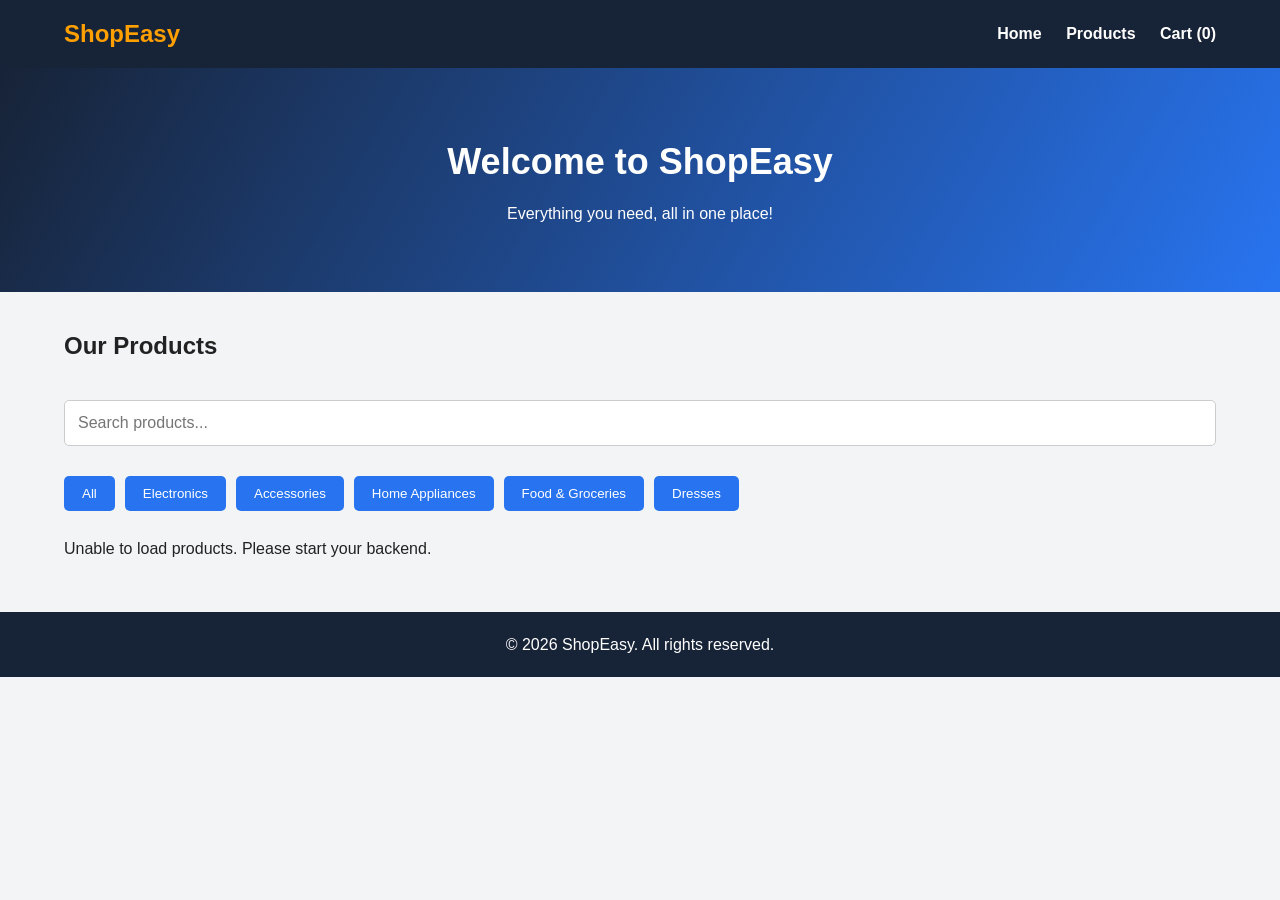
<file: frontend/index.html>
<!DOCTYPE html>
<html lang="en">

<head>
    <meta charset="UTF-8">
    <meta name="viewport" content="width=device-width, initial-scale=1.0">

    <title>ShopEasy - Online Shopping</title>

    <link rel="stylesheet" href="style.css">
</head>

<body>

    <!-- NAVIGATION BAR -->
    <nav class="navbar">
        <h2>ShopEasy</h2>

        <div>
            <a href="index.html">Home</a>
            <a href="#products">Products</a>
            <a href="cart.html">
                Cart (<span id="cart-count">0</span>)
            </a>
        </div>
    </nav>

    <!-- HERO SECTION -->
    <section class="hero">
        <h1>Welcome to ShopEasy</h1>
        <p>Everything you need, all in one place!</p>
    </section>

    <!-- PRODUCTS SECTION -->
    <main class="container" id="products">

        <h2>Our Products</h2>

        <!-- SEARCH -->
        <input
            type="text"
            id="search"
            placeholder="Search products..."
            oninput="searchProducts()"
        >

        <!-- PRODUCT CATEGORIES -->
        <div class="categories">

            <button onclick="filterProducts('all')">
                All
            </button>

            <button onclick="filterProducts('electronics')">
                Electronics
            </button>

            <button onclick="filterProducts('accessories')">
                Accessories
            </button>

            <button onclick="filterProducts('home')">
                Home Appliances
            </button>

            <button onclick="filterProducts('food')">
                Food & Groceries
            </button>

            <button onclick="filterProducts('dresses')">
                Dresses
            </button>

        </div>

        <!-- PRODUCTS DISPLAY -->
        <div id="product-list" class="product-grid"></div>

        <p id="no-products" style="display:none;">
            No products found.
        </p>

    </main>

    <!-- FOOTER -->
    <footer>
        <p>© 2026 ShopEasy. All rights reserved.</p>
    </footer>

    <script src="script.js"></script>

</body>
</html>
</file>
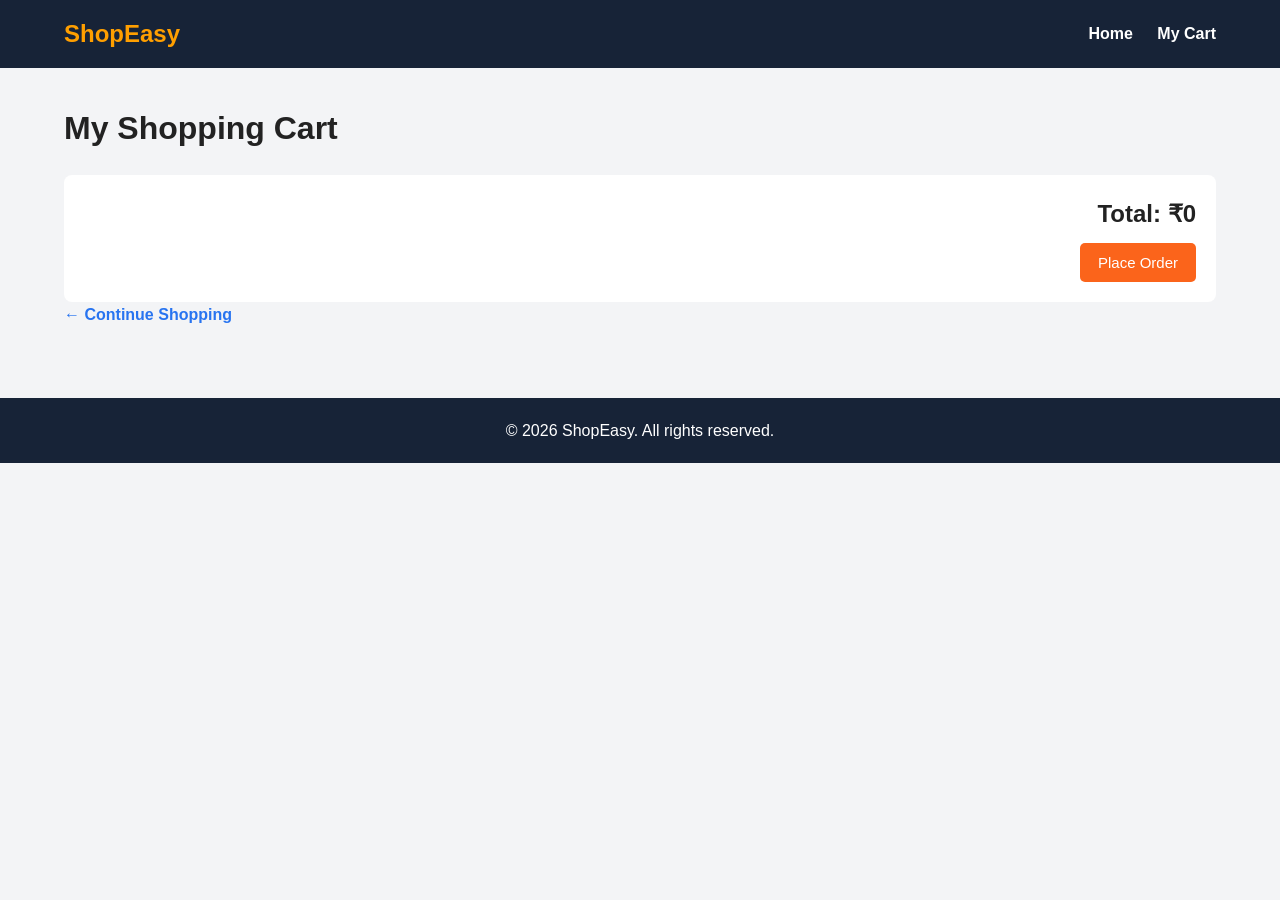
<file: frontend/cart.html>
<!DOCTYPE html>
<html lang="en">
<head>
    <meta charset="UTF-8">
    <meta name="viewport" content="width=device-width, initial-scale=1.0">
    <title>My Cart - ShopEasy</title>
    <link rel="stylesheet" href="style.css">
</head>
<body>

    <nav class="navbar">
        <h2>ShopEasy</h2>
        <div>
            <a href="index.html">Home</a>
            <a href="cart.html">My Cart</a>
        </div>
    </nav>

    <main class="container">
        <h1>My Shopping Cart</h1>

        <div id="cart-items"></div>

        <div class="cart-total">
            <h2>Total: ₹<span id="total">0</span></h2>
            <button onclick="checkout()">Place Order</button>
        </div>

        <a href="index.html" class="back-link">← Continue Shopping</a>
    </main>

    <footer>
        <p>© 2026 ShopEasy. All rights reserved.</p>
    </footer>

    <script src="script.js"></script>
</body>
</html>
</file>
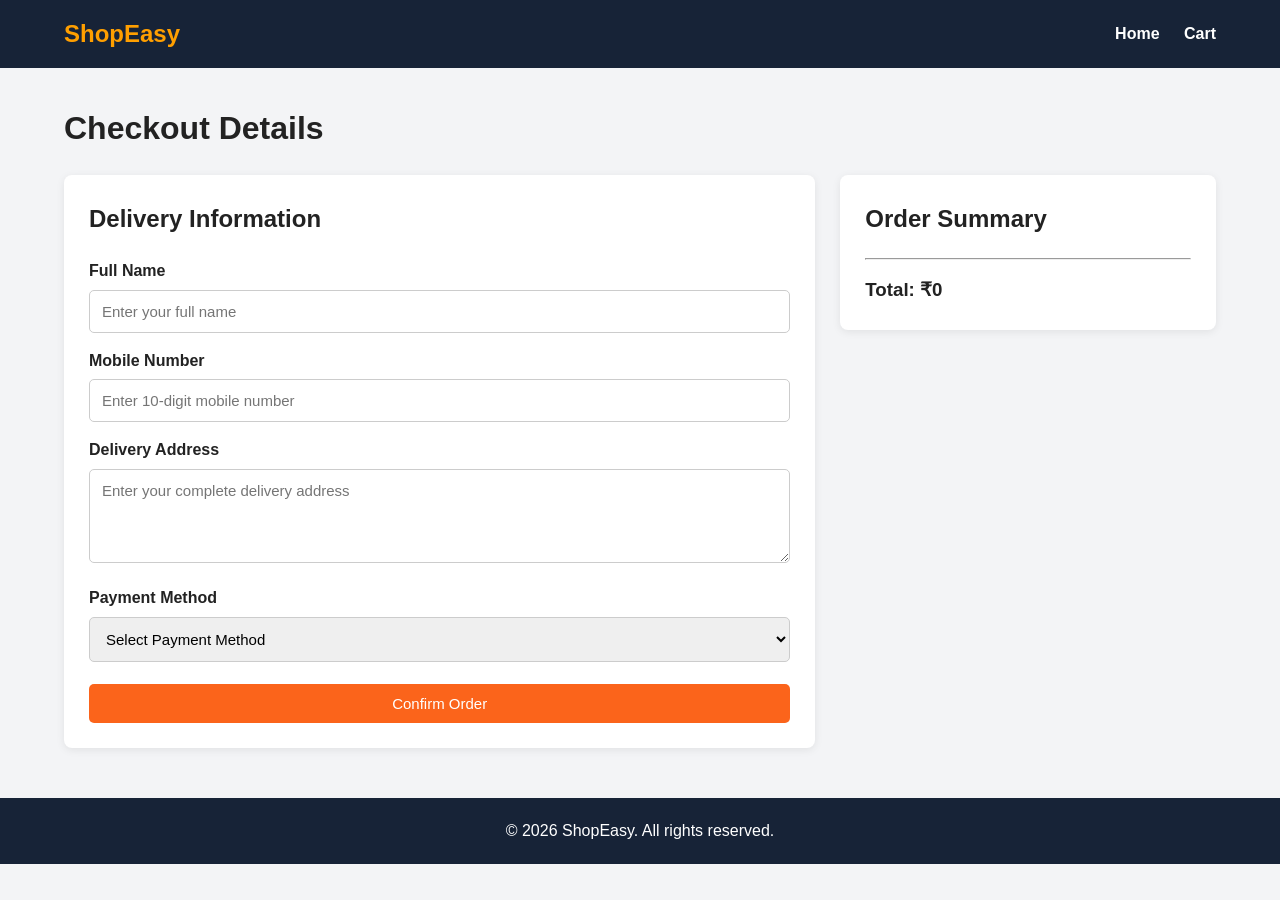
<file: frontend/checkout.html>
<!DOCTYPE html>
<html lang="en">

<head>
    <meta charset="UTF-8">
    <meta name="viewport" content="width=device-width, initial-scale=1.0">

    <title>Checkout - ShopEasy</title>

    <link rel="stylesheet" href="style.css">
</head>

<body>

    <nav class="navbar">
        <h2>ShopEasy</h2>

        <div>
            <a href="index.html">Home</a>
            <a href="cart.html">Cart</a>
        </div>
    </nav>

    <main class="container">

        <h1>Checkout Details</h1>

        <div class="checkout-layout">

            <form id="checkout-form" class="checkout-form">

                <h2>Delivery Information</h2>

                <!-- CUSTOMER NAME -->

                <label for="customer-name">Full Name</label>

                <input
                    type="text"
                    id="customer-name"
                    placeholder="Enter your full name"
                    pattern="[A-Za-z][A-Za-z '-]*"
                    title="Enter letters only. Numbers are not allowed."
                    maxlength="60"
                    autocomplete="name"
                    required
                >

                <small id="name-error" class="error-message"></small>


                <!-- MOBILE NUMBER -->

                <label for="customer-phone">Mobile Number</label>

                <input
                    type="tel"
                    id="customer-phone"
                    placeholder="Enter 10-digit mobile number"
                    maxlength="10"
                    inputmode="numeric"
                    autocomplete="tel"
                    required
                >

                <small id="phone-error" class="error-message"></small>


                <!-- ADDRESS -->

                <label for="customer-address">Delivery Address</label>

                <textarea
                    id="customer-address"
                    rows="4"
                    placeholder="Enter your complete delivery address"
                    required
                ></textarea>


                <!-- PAYMENT METHOD -->

                <label for="payment-method">Payment Method</label>

                <select id="payment-method" required>

                    <option value="">Select Payment Method</option>

                    <option value="Cash on Delivery">
                        Cash on Delivery
                    </option>

                    <option value="UPI (Demo)">
                        UPI (Demo)
                    </option>

                </select>


                <!-- CONFIRM ORDER -->

                <button type="submit" class="checkout-button">
                    Confirm Order
                </button>

            </form>


            <!-- ORDER SUMMARY -->

            <div class="order-summary">

                <h2>Order Summary</h2>

                <div id="checkout-items"></div>

                <hr>

                <h3>
                    Total: ₹<span id="checkout-total">0</span>
                </h3>

            </div>

        </div>

    </main>


    <footer>
        <p>© 2026 ShopEasy. All rights reserved.</p>
    </footer>


    <script src="script.js"></script>

</body>

</html>
</file>
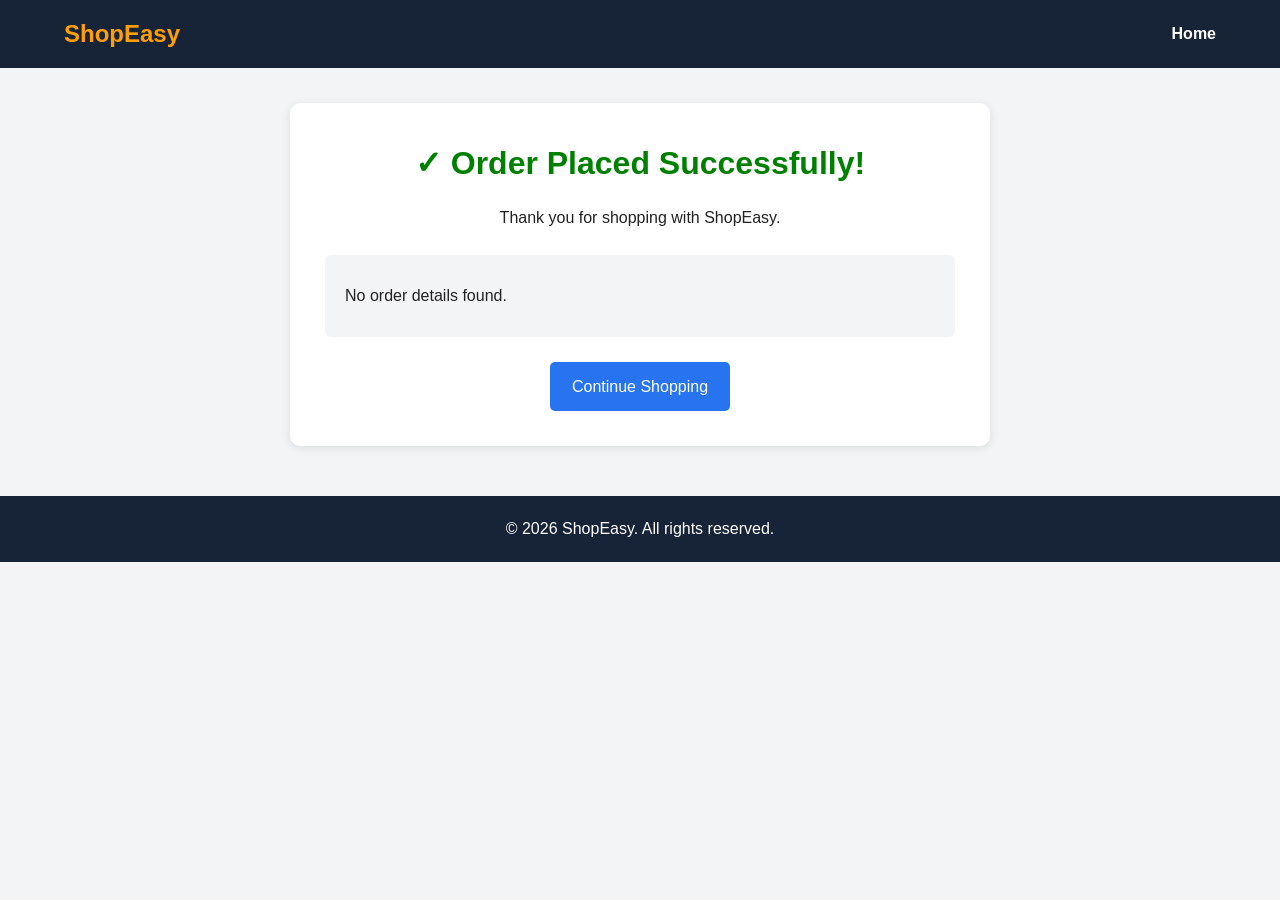
<file: frontend/order-success.html>
<!DOCTYPE html>
<html lang="en">
<head>
    <meta charset="UTF-8">
    <meta name="viewport" content="width=device-width, initial-scale=1.0">
    <title>Order Successful - ShopEasy</title>
    <link rel="stylesheet" href="style.css">
</head>
<body>

    <nav class="navbar">
        <h2>ShopEasy</h2>
        <a href="index.html">Home</a>
    </nav>

    <main class="container success-container">
        <div class="success-card">
            <h1>✓ Order Placed Successfully!</h1>
            <p>Thank you for shopping with ShopEasy.</p>

            <div id="success-details">
                <p>Loading order details...</p>
            </div>

            <a href="index.html" class="shop-button">
                Continue Shopping
            </a>
        </div>
    </main>

    <footer>
        <p>© 2026 ShopEasy. All rights reserved.</p>
    </footer>

    <script src="script.js"></script>
</body>
</html>
</file>
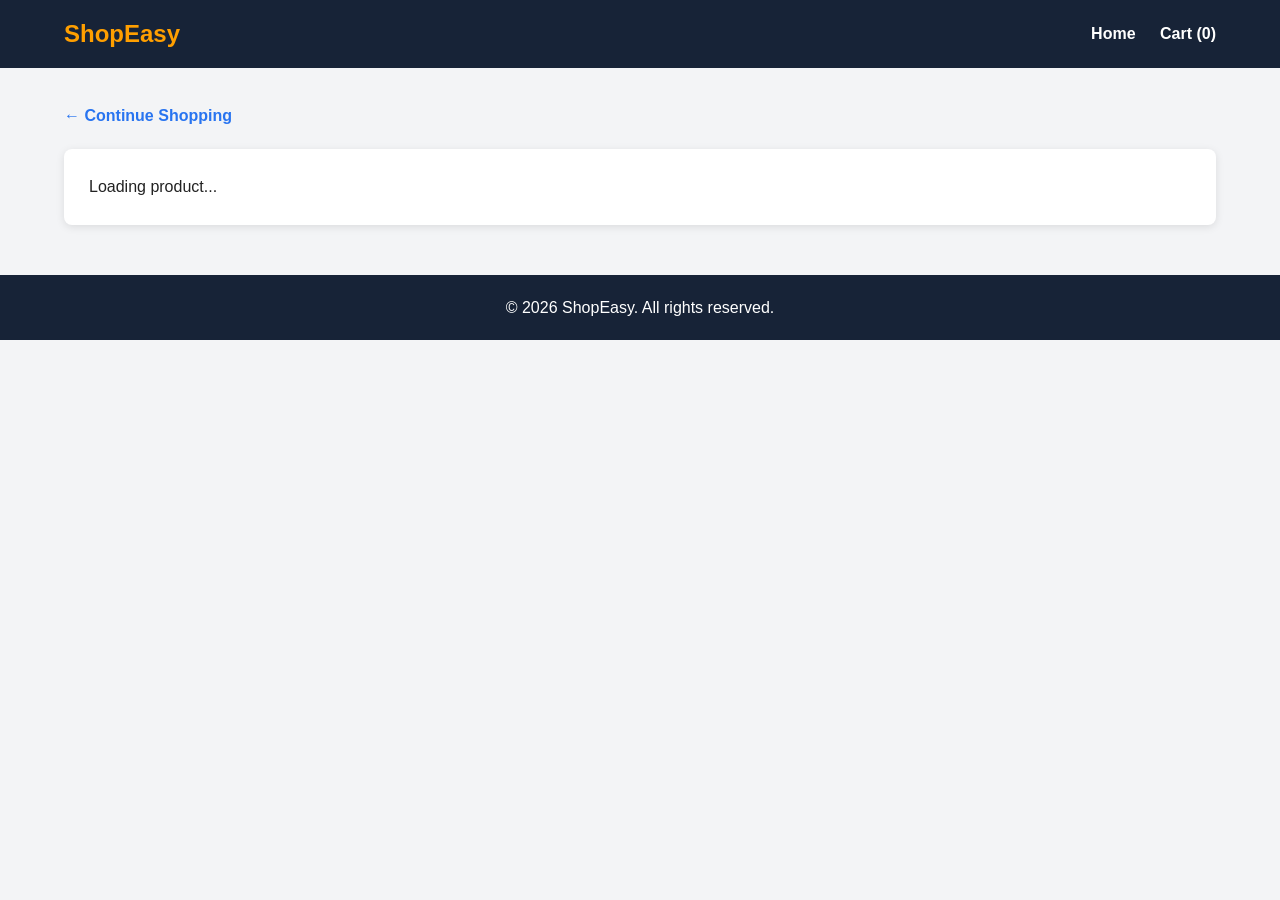
<file: frontend/product.html>
<!DOCTYPE html>
<html lang="en">
<head>
    <meta charset="UTF-8">
    <meta name="viewport" content="width=device-width, initial-scale=1.0">
    <title>Product Details - ShopEasy</title>
    <link rel="stylesheet" href="style.css">
</head>
<body>

    <nav class="navbar">
        <h2>ShopEasy</h2>
        <div>
            <a href="index.html">Home</a>
            <a href="cart.html">Cart (<span id="cart-count">0</span>)</a>
        </div>
    </nav>

    <main class="container">
        <a href="index.html" class="back-link">← Continue Shopping</a>

        <div id="product-details" class="product-details">
            <p>Loading product...</p>
        </div>
    </main>

    <footer>
        <p>© 2026 ShopEasy. All rights reserved.</p>
    </footer>

    <script src="script.js"></script>
</body>
</html>
</file>
<file: frontend/style.css>
/* GENERAL STYLING */

* {
    box-sizing: border-box;
    margin: 0;
    padding: 0;
}

html {
    scroll-behavior: smooth;
}

body {
    font-family: Arial, sans-serif;
    background-color: #f3f4f6;
    color: #222;
    line-height: 1.6;
}

/* NAVIGATION BAR */

.navbar {
    background-color: #172337;
    color: white;
    padding: 15px 5%;
    display: flex;
    justify-content: space-between;
    align-items: center;
    flex-wrap: wrap;
}

.navbar h2 {
    color: #ff9f00;
}

.navbar a {
    color: white;
    text-decoration: none;
    margin-left: 20px;
    font-weight: bold;
}

.navbar a:hover {
    color: #ff9f00;
}

/* HERO SECTION */

.hero {
    background: linear-gradient(120deg, #172337, #2874f0);
    color: white;
    text-align: center;
    padding: 65px 20px;
}

.hero h1 {
    font-size: 36px;
    margin-bottom: 10px;
}

/* MAIN CONTAINER */

.container {
    width: 90%;
    max-width: 1200px;
    margin: 35px auto;
}

.container h1,
.container > h2 {
    margin-bottom: 20px;
}

/* SEARCH */

#search {
    width: 100%;
    padding: 13px;
    margin: 15px 0;
    border: 1px solid #ccc;
    border-radius: 5px;
    font-size: 16px;
}

/* CATEGORY BUTTONS */

.categories {
    display: flex;
    gap: 10px;
    flex-wrap: wrap;
    margin: 15px 0 25px;
}

.categories button {
    background-color: #2874f0;
    color: white;
    border: none;
    padding: 10px 18px;
    border-radius: 5px;
    cursor: pointer;
}

.categories button:hover {
    background-color: #172337;
}

/* PRODUCT GRID */

.product-grid {
    display: grid;
    grid-template-columns: repeat(auto-fit, minmax(220px, 1fr));
    gap: 22px;
}

.product-card {
    background-color: white;
    border-radius: 8px;
    padding: 15px;
    text-align: center;
    box-shadow: 0 2px 8px rgba(0,0,0,0.1);
    transition: transform 0.2s;
}

.product-card:hover {
    transform: translateY(-5px);
}

.product-card img {
    width: 100%;
    height: 180px;
    object-fit: contain;
    cursor: pointer;
}

.product-card h3 {
    margin: 10px 0;
}

.product-card p {
    margin: 8px 0;
}

.product-card button,
.product-details button,
.cart-total button,
.checkout-button {
    background-color: #fb641b;
    color: white;
    border: none;
    padding: 11px 18px;
    margin-top: 10px;
    border-radius: 5px;
    cursor: pointer;
    font-size: 15px;
}

.product-card button:hover,
.product-details button:hover,
.cart-total button:hover,
.checkout-button:hover {
    background-color: #e85b16;
}

/* PRODUCT DETAILS PAGE */

.back-link {
    display: inline-block;
    margin-bottom: 20px;
    color: #2874f0;
    text-decoration: none;
    font-weight: bold;
}

.product-details {
    background: white;
    padding: 25px;
    border-radius: 8px;
    display: flex;
    gap: 35px;
    flex-wrap: wrap;
    align-items: center;
    box-shadow: 0 2px 8px rgba(0,0,0,0.1);
}

.product-details img {
    width: 100%;
    max-width: 400px;
    height: 350px;
    object-fit: contain;
}

.product-info {
    flex: 1;
    min-width: 250px;
}

.product-info h1 {
    margin-bottom: 15px;
}

.product-info p {
    margin: 12px 0;
}

.product-info input {
    width: 75px;
    padding: 10px;
    margin: 10px;
}

/* CART PAGE */

.cart-item {
    background: white;
    padding: 18px;
    margin: 15px 0;
    border-radius: 8px;
    display: flex;
    justify-content: space-between;
    align-items: center;
    gap: 15px;
    flex-wrap: wrap;
    box-shadow: 0 2px 8px rgba(0,0,0,0.08);
}

.cart-product-info {
    display: flex;
    align-items: center;
    gap: 20px;
}

.cart-product-image {
    width: 120px;
    height: 100px;
    object-fit: contain;
    background: white;
    border-radius: 5px;
}

.cart-item button {
    background: #dc3545;
    color: white;
    border: none;
    padding: 8px 13px;
    border-radius: 4px;
    cursor: pointer;
}

.cart-item input {
    width: 65px;
    padding: 7px;
}

.cart-total {
    background: white;
    padding: 20px;
    margin-top: 20px;
    border-radius: 8px;
    text-align: right;
}

/* CHECKOUT PAGE */

.checkout-layout {
    display: grid;
    grid-template-columns: 2fr 1fr;
    gap: 25px;
    align-items: start;
}

.checkout-form,
.order-summary {
    background: white;
    padding: 25px;
    border-radius: 8px;
    box-shadow: 0 2px 8px rgba(0,0,0,0.08);
}

.checkout-form h2,
.order-summary h2 {
    margin-bottom: 20px;
}

.checkout-form label {
    display: block;
    margin: 15px 0 6px;
    font-weight: bold;
}

.checkout-form input,
.checkout-form textarea,
.checkout-form select {
    width: 100%;
    padding: 12px;
    border: 1px solid #ccc;
    border-radius: 5px;
    font-size: 15px;
    font-family: Arial, sans-serif;
}

.checkout-form textarea {
    resize: vertical;
}

.error-message {
    display: block;
    color: red;
    font-size: 13px;
    margin-top: 5px;
}

.checkout-button {
    width: 100%;
    margin-top: 22px;
}

.order-summary p {
    margin: 12px 0;
}

.order-summary hr {
    margin: 15px 0;
}

/* SUCCESS PAGE */

.success-container {
    max-width: 700px;
}

.success-card {
    background: white;
    padding: 35px;
    border-radius: 10px;
    text-align: center;
    box-shadow: 0 2px 10px rgba(0,0,0,0.1);
}

.success-card h1 {
    color: green;
    margin-bottom: 15px;
}

#success-details {
    background: #f3f4f6;
    padding: 20px;
    margin: 25px 0;
    text-align: left;
    border-radius: 6px;
}

#success-details p {
    margin: 8px 0;
}

.shop-button {
    display: inline-block;
    background: #2874f0;
    color: white;
    text-decoration: none;
    padding: 12px 22px;
    border-radius: 5px;
}

/* FOOTER */

footer {
    background-color: #172337;
    color: white;
    text-align: center;
    padding: 20px;
    margin-top: 50px;
}

/* MOBILE RESPONSIVE */

@media (max-width: 700px) {
    .navbar {
        gap: 12px;
    }

    .navbar a {
        margin-left: 8px;
    }

    .hero h1 {
        font-size: 27px;
    }

    .checkout-layout {
        grid-template-columns: 1fr;
    }

    .product-details {
        justify-content: center;
    }

    .cart-total {
        text-align: center;
    }
}

@media (max-width: 600px) {
    .cart-product-info {
        flex-wrap: wrap;
    }

    .cart-product-image {
        width: 100px;
        height: 90px;
    }
}
</file>
